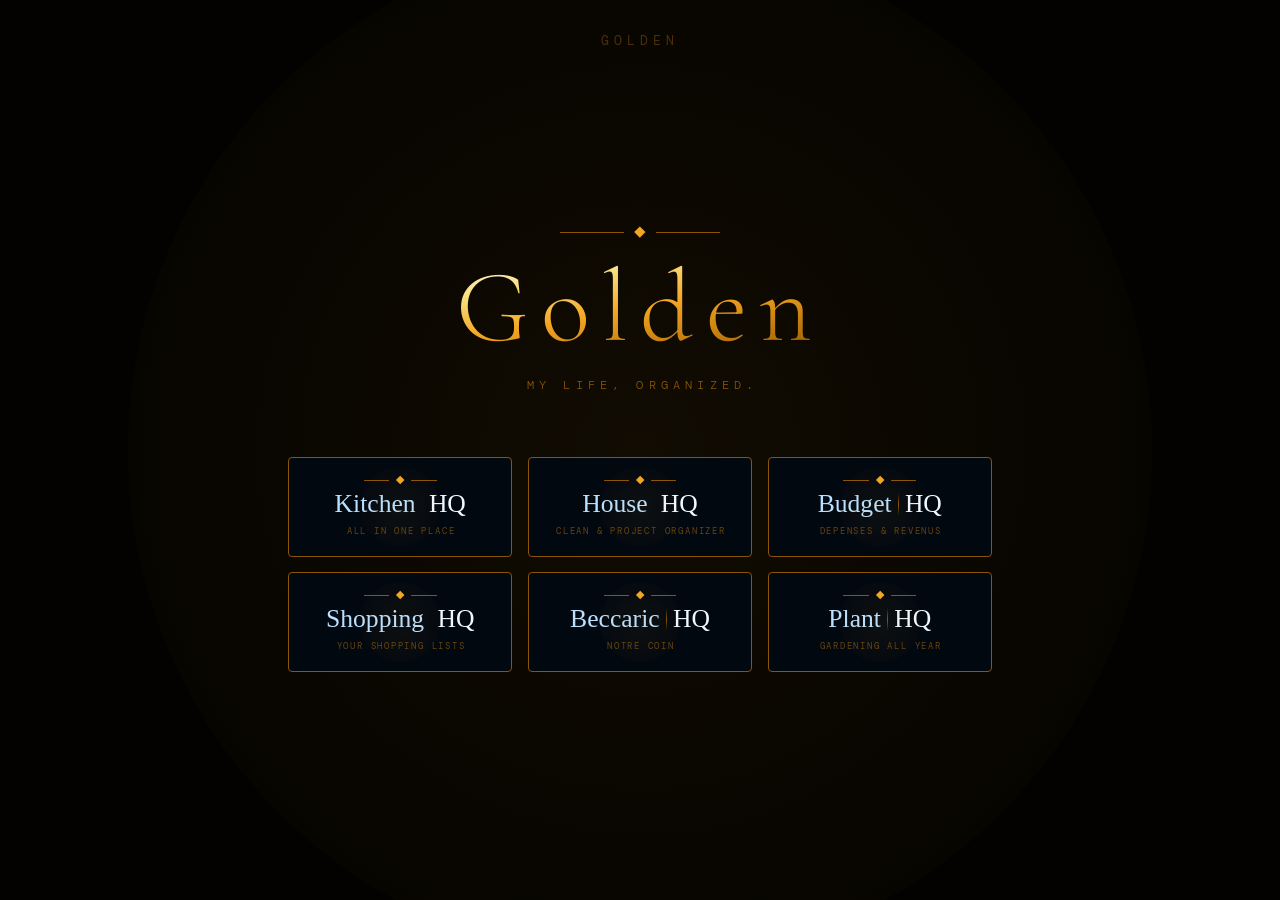
<file: index.html>
<!DOCTYPE html>
<html lang="fr">
<head>
<meta charset="UTF-8">
<meta name="viewport" content="width=device-width, initial-scale=1.0">
<title>Golden — My life, organized.</title>
<meta name="description" content="Golden — My life, organized.">
<link rel="icon" href="data:image/svg+xml,%3Csvg xmlns='http://www.w3.org/2000/svg' viewBox='0 0 32 32'%3E%3Crect width='32' height='32' rx='6' fill='%23030200'/%3E%3Cdefs%3E%3ClinearGradient id='g' x1='0' y1='0' x2='0' y2='1'%3E%3Cstop offset='0%25' stop-color='%23F9E07F'/%3E%3Cstop offset='50%25' stop-color='%23F4A623'/%3E%3Cstop offset='100%25' stop-color='%238A5600'/%3E%3C/linearGradient%3E%3C/defs%3E%3Ctext x='16' y='25' text-anchor='middle' font-family='Georgia,serif' font-weight='300' font-size='26' fill='url(%23g)'%3EG%3C/text%3E%3C/svg%3E" type="image/svg+xml">
<link href="https://fonts.googleapis.com/css2?family=Cormorant+Garamond:ital,wght@0,300;0,600;1,300;1,600&family=DM+Mono:wght@300;400&family=Just+Another+Hand&display=swap" rel="stylesheet">
<style>
*,*::before,*::after{box-sizing:border-box;margin:0;padding:0;}
body{background:#030200;font-family:"Cormorant Garamond",serif;margin:0;padding:0;}
.s{width:100%;min-height:100vh;display:flex;flex-direction:column;align-items:center;justify-content:center;gap:clamp(32px,5vw,64px);padding:80px clamp(24px,5vw,80px);position:relative;overflow:hidden;}
.s::before{content:"";position:absolute;width:80vw;height:80vw;border-radius:50%;top:50%;left:50%;transform:translate(-50%,-50%);background:radial-gradient(circle,#F4A623,transparent);opacity:.06;pointer-events:none;}
.num{font-family:"DM Mono",monospace;font-size:clamp(10px,1vw,13px);letter-spacing:.4em;text-transform:uppercase;color:#C47D0E;opacity:.35;position:absolute;top:32px;left:0;right:0;text-align:center;}
.wm{display:flex;flex-direction:column;align-items:center;gap:clamp(12px,2vw,20px);z-index:1;}
.orn{display:flex;align-items:center;gap:12px;}
.ol{width:clamp(40px,5vw,72px);height:.5px;background:#8A5600;}
.og{width:clamp(6px,0.6vw,9px);height:clamp(6px,0.6vw,9px);background:#F4A623;transform:rotate(45deg);}
.gn{font-family:"Cormorant Garamond",serif;font-weight:300;font-size:clamp(52px,8vw,120px);line-height:1;letter-spacing:.12em;background:linear-gradient(170deg,#FFFBF0,#F9E07F,#F4A623,#C47D0E,#8A5600);-webkit-background-clip:text;-webkit-text-fill-color:transparent;background-clip:text;}
.sub{font-family:"DM Mono",monospace;font-weight:300;font-size:clamp(9px,0.9vw,13px);letter-spacing:.45em;color:#8A5600;text-transform:uppercase;margin-right:-.45em;}
.logos-wrap{display:flex;flex-direction:column;gap:clamp(8px,1.2vw,16px);width:100%;max-width:clamp(380px,55vw,780px);z-index:1;margin:0 auto;}
.row{display:grid;grid-template-columns:repeat(3,1fr);gap:clamp(8px,1.2vw,16px);}
.row-2{display:grid;grid-template-columns:repeat(3,1fr);gap:clamp(8px,1.2vw,16px);width:100%;}
a.mini{text-decoration:none;}
.mini{
  background:#020810;
  border:1px solid #8A5600;
  border-radius:4px;
  padding:clamp(10px,1.5vw,20px) clamp(6px,1vw,14px);
  display:flex;flex-direction:column;align-items:center;gap:clamp(4px,0.6vw,8px);
  position:relative;overflow:hidden;text-align:center;
  transition:transform .2s,border-color .2s,box-shadow .2s;
}
.mini:hover{transform:translateY(-3px);border-color:#F4A623;box-shadow:0 0 20px rgba(244,166,35,0.15);}
.mini::before{content:"";position:absolute;width:80px;height:80px;border-radius:50%;top:50%;left:50%;transform:translate(-50%,-50%);background:radial-gradient(circle,#F4A623,transparent);opacity:.05;pointer-events:none;}
.mini-type{display:flex;align-items:baseline;}
.mn{font-family:"Just Another Hand",cursive;font-size:clamp(16px,2vw,28px);line-height:1;color:#BAE0FF;}
.ms{width:.5px;height:clamp(14px,1.8vw,26px);margin:0 clamp(3px,0.5vw,8px);align-self:center;background:linear-gradient(180deg,transparent,#8A5600,transparent);}
.mh{font-family:"Just Another Hand",cursive;font-size:clamp(16px,2vw,28px);line-height:1;color:#EFF8FF;}
.ml{font-family:"DM Mono",monospace;font-size:clamp(6px,0.7vw,10px);letter-spacing:.2em;text-transform:uppercase;color:#C47D0E;opacity:.5;margin-right:-.2em;}
.mini-orn{display:flex;align-items:center;gap:clamp(4px,0.6vw,8px);}
.mo{width:clamp(14px,2vw,28px);height:.5px;background:#8A5600;}
.mg{width:clamp(4px,0.5vw,7px);height:clamp(4px,0.5vw,7px);transform:rotate(45deg);flex-shrink:0;background:#F4A623;}
@media(max-width:480px){.logos-wrap{max-width:100%;}.gn{font-size:clamp(44px,14vw,64px);}}
</style>
</head>
<body>
<div class="s">
  <span class="num">Golden</span>
  <div class="wm">
    <div class="orn"><div class="ol"></div><div class="og"></div><div class="ol"></div></div>
    <span class="gn">Golden</span>
    <span class="sub">My life, organized.</span>
  </div>
  <div class="logos-wrap">
    <div class="row">
      <a class="mini" href="https://stonecold93-hue.github.io/KitchenHQ/" target="_blank">
        <div class="mini-orn"><div class="mo"></div><div class="mg"></div><div class="mo"></div></div>
        <div class="mini-type"><span class="mn">Kitchen</span><div class="ms"></div><span class="mh">HQ</span></div>
        <span class="ml">All in one place</span>
      </a>
      <a class="mini" href="https://stonecold93-hue.github.io/househq/" target="_blank">
        <div class="mini-orn"><div class="mo"></div><div class="mg"></div><div class="mo"></div></div>
        <div class="mini-type"><span class="mn">House</span><div class="ms"></div><span class="mh">HQ</span></div>
        <span class="ml">Clean &amp; project organizer</span>
      </a>
      <a class="mini" href="https://stonecold93-hue.github.io/budgetHQ/" target="_blank">
        <div class="mini-orn"><div class="mo"></div><div class="mg"></div><div class="mo"></div></div>
        <div class="mini-type"><span class="mn">Budget</span><div class="ms"></div><span class="mh">HQ</span></div>
        <span class="ml">Depenses &amp; revenus</span>
      </a>
    </div>
    <div class="row-2">
      <a class="mini" href="https://stonecold93-hue.github.io/shoppingHQ/" target="_blank">
        <div class="mini-orn"><div class="mo"></div><div class="mg"></div><div class="mo"></div></div>
        <div class="mini-type"><span class="mn">Shopping</span><div class="ms"></div><span class="mh">HQ</span></div>
        <span class="ml">Your shopping lists</span>
      </a>
      <a class="mini" href="https://golden-beccarichq.netlify.app/" target="_blank">
        <div class="mini-orn"><div class="mo"></div><div class="mg"></div><div class="mo"></div></div>
        <div class="mini-type"><span class="mn">Beccaric</span><div class="ms"></div><span class="mh">HQ</span></div>
        <span class="ml">Notre coin</span>
      </a>
      <a class="mini" href="https://stonecold93-hue.github.io/plantHQ/" target="_blank">
        <div class="mini-orn"><div class="mo"></div><div class="mg"></div><div class="mo"></div></div>
        <div class="mini-type"><span class="mn">Plant</span><div class="ms"></div><span class="mh">HQ</span></div>
        <span class="ml">Gardening all year</span>
      </a>
    </div>
  </div>
</div>
</body>
</html>
</file>
